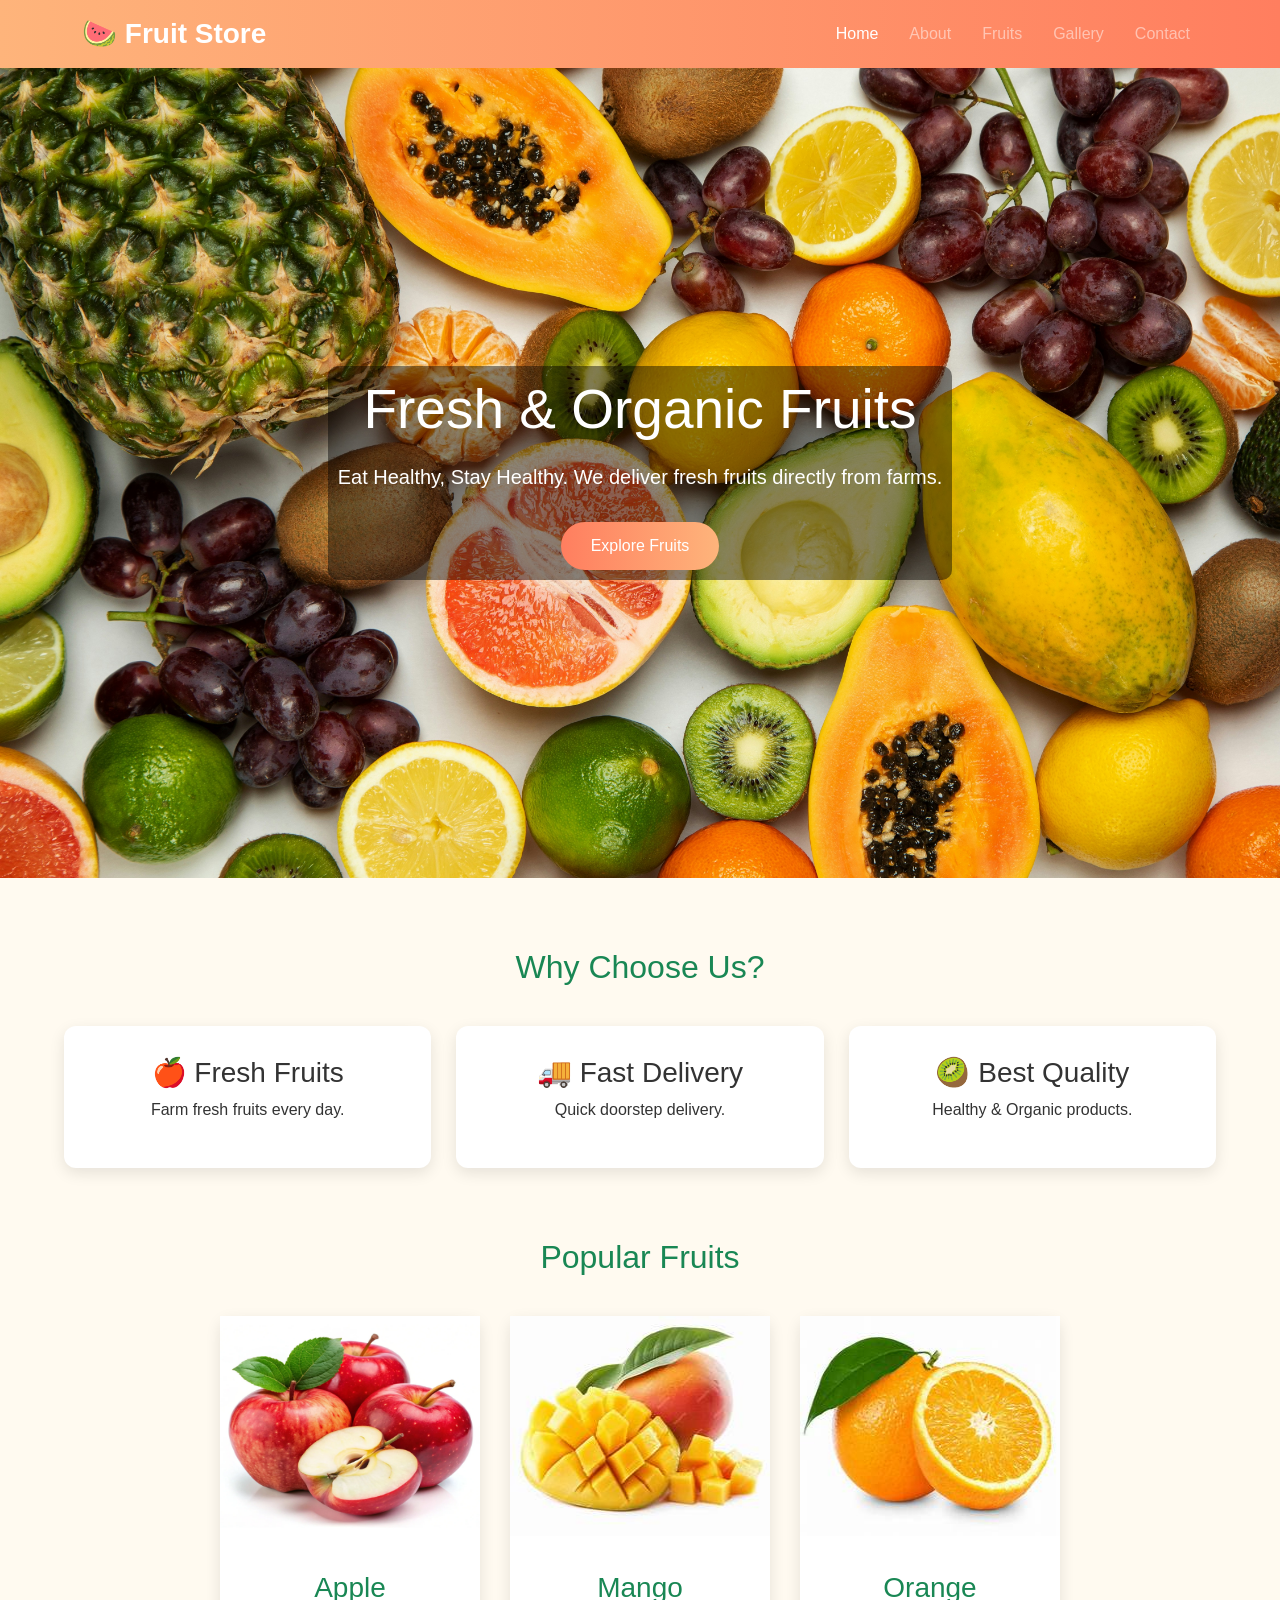
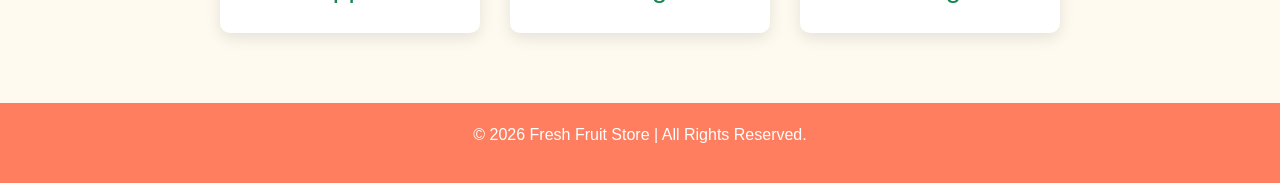
<file: index.html>
<!DOCTYPE html>
<html lang="en">
<head>
    <meta charset="UTF-8">
    <meta name="viewport" content="width=device-width, initial-scale=1.0">
    <title>Fresh Fruit Store</title>
    <link rel="stylesheet" href="https://cdn.jsdelivr.net/npm/bootstrap@4.5.3/dist/css/bootstrap.min.css" integrity="sha384-TX8t27EcRE3e/ihU7zmQxVncDAy5uIKz4rEkgIXeMed4M0jlfIDPvg6uqKI2xXr2" crossorigin="anonymous">
    <link href="https://cdn.jsdelivr.net/npm/bootstrap@5.3.3/dist/css/bootstrap.min.css" rel="stylesheet">
     <script src="https://cdn.jsdelivr.net/npm/bootstrap@5.3.3/dist/js/bootstrap.bundle.min.js"></script>
    <link rel="stylesheet" href="style.css">
</head>
<body>

  <nav class="navbar navbar-expand-lg navbar-dark sticky-top">
    <div class="container">
    <a class="navbar-brand fw-bold" href="index.html">🍉 Fruit Store</a>
         <button class="navbar-toggler" type="button"data-bs-toggle="collapse"data-bs-target="#menu">
            <span class="navbar-toggler-icon"></span>
        </button>
       <div class="collapse navbar-collapse justify-content-end" id="menu">
             <ul class="navbar-nav ms-auto">
               <li class="nav-item">
                    <a class="nav-link active" href="#">Home</a>
                </li>
                <li class="nav-item">
                    <a class="nav-link" href="about.html">About</a>
                </li>
                 <li class="nav-item">
                    <a class="nav-link" href="fruits.html">Fruits</a>
                </li>
                <li class="nav-item">
                    <a class="nav-link" href="gallary.html">Gallery</a>
                </li>
                <li class="nav-item">
                    <a class="nav-link" href="contact.html">Contact</a>
                </li>
            </ul>
        </div>
    </div>
</nav>

<section class="hero">

    <div class="hero-text">

        <h1 class="top">Fresh & Organic Fruits</h1>

        <p class="top">
            Eat Healthy, Stay Healthy.
            We deliver fresh fruits directly from farms.
        </p>

        <a href="fruits.html" class="hero-btn  top">
            Explore Fruits
        </a>

    </div>

</section>

<section class="features">

    <h2>Why Choose Us?</h2>

    <div class="feature-box">

        <div class="feature">
            <h3>🍎 Fresh Fruits</h3>
            <p>Farm fresh fruits every day.</p>
        </div>

        <div class="feature">
            <h3>🚚 Fast Delivery</h3>
            <p>Quick doorstep delivery.</p>
        </div>

        <div class="feature">
            <h3>🥝 Best Quality</h3>
            <p>Healthy & Organic products.</p>
        </div>

    </div>

</section>


<section class="popular">

<h2>Popular Fruits</h2>

<div class="fruit-container">

<div class="fruit-card">
<img src="assest/images/apples-9390176_1280.jpg" alt="">
<h3>Apple</h3>
</div>

<div class="fruit-card">
<img src="assest/images/mango.jpg" alt="">
<h3>Mango</h3>
</div>

<div class="fruit-card">
<img src="assest/images/orange.jpg" alt="">
<h3>Orange</h3>
</div>

</div>

</section>


<footer>

<p>© 2026 Fresh Fruit Store | All Rights Reserved.</p>

</footer>


</body>
</html>
</file>
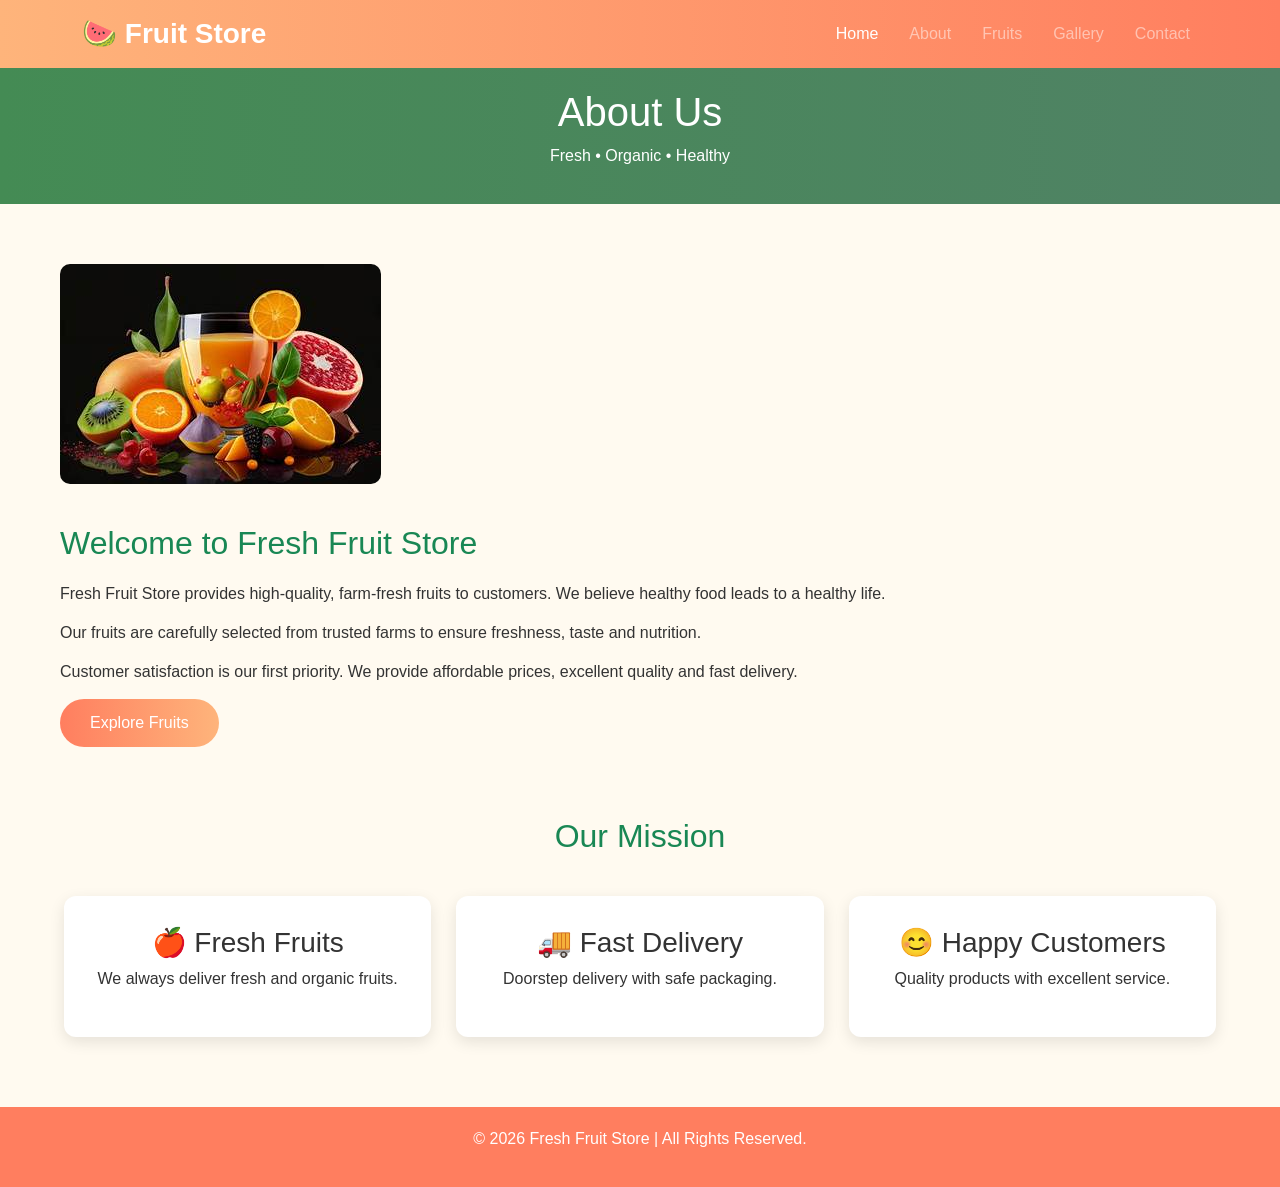
<file: about.html>
<!DOCTYPE html>
<html lang="en">
<head>
    <meta charset="UTF-8">
    <meta name="viewport" content="width=device-width, initial-scale=1.0">
    <title> Fresh Fruit Store</title>
    <link rel="stylesheet" href="https://cdn.jsdelivr.net/npm/bootstrap@4.5.3/dist/css/bootstrap.min.css" integrity="sha384-TX8t27EcRE3e/ihU7zmQxVncDAy5uIKz4rEkgIXeMed4M0jlfIDPvg6uqKI2xXr2" crossorigin="anonymous">
    <link href="https://cdn.jsdelivr.net/npm/bootstrap@5.3.3/dist/css/bootstrap.min.css" rel="stylesheet">
     <script src="https://cdn.jsdelivr.net/npm/bootstrap@5.3.3/dist/js/bootstrap.bundle.min.js"></script>
    <link rel="stylesheet" href="style.css">
</head>
<body>

  <nav class="navbar navbar-expand-lg navbar-dark sticky-top">
    <div class="container">
    <a class="navbar-brand fw-bold" href="index.html">🍉 Fruit Store</a>
         <button class="navbar-toggler" type="button"data-bs-toggle="collapse"data-bs-target="#menu">
            <span class="navbar-toggler-icon"></span>
        </button>
       <div class="collapse navbar-collapse justify-content-end" id="menu">
             <ul class="navbar-nav ms-auto">
               <li class="nav-item">
                    <a class="nav-link active" href="index.html">Home</a>
                </li>
                <li class="nav-item">
                    <a class="nav-link" href="#">About</a>
                </li>
                 <li class="nav-item">
                    <a class="nav-link" href="fruits.html">Fruits</a>
                </li>
                <li class="nav-item">
                    <a class="nav-link" href="gallary.html">Gallery</a>
                </li>
                <li class="nav-item">
                    <a class="nav-link" href="contact.html">Contact</a>
                </li>
            </ul>
        </div>
    </div>
</nav>



<section class="page-banner">

<h1>About Us</h1>

<p>Fresh • Organic • Healthy</p>

</section>


<section class="about-section">

<div class="about-image">

<img src="assest/images/about page.jpg" >

</div>

<div class="about-content">

<h2>Welcome to Fresh Fruit Store</h2>

<p>
Fresh Fruit Store provides high-quality, farm-fresh fruits to customers.
We believe healthy food leads to a healthy life.
</p>

<p>
Our fruits are carefully selected from trusted farms to ensure freshness,
taste and nutrition.
</p>

<p>
Customer satisfaction is our first priority. We provide affordable prices,
excellent quality and fast delivery.
</p>



<a href="fruits.html" class="hero-btn">Explore Fruits</a>

</div>

</section>



<section class="features">

<h2>Our Mission</h2>

<div class="feature-box">

<div class="feature">

<h3>🍎 Fresh Fruits</h3>

<p>We always deliver fresh and organic fruits.</p>

</div>

<div class="feature">

<h3>🚚 Fast Delivery</h3>

<p>Doorstep delivery with safe packaging.</p>

</div>

<div class="feature">

<h3>😊 Happy Customers</h3>

<p>Quality products with excellent service.</p>

</div>

</div>

</section>



<footer>

<p>© 2026 Fresh Fruit Store | All Rights Reserved.</p>

</footer>

</body>
</html>
</file>
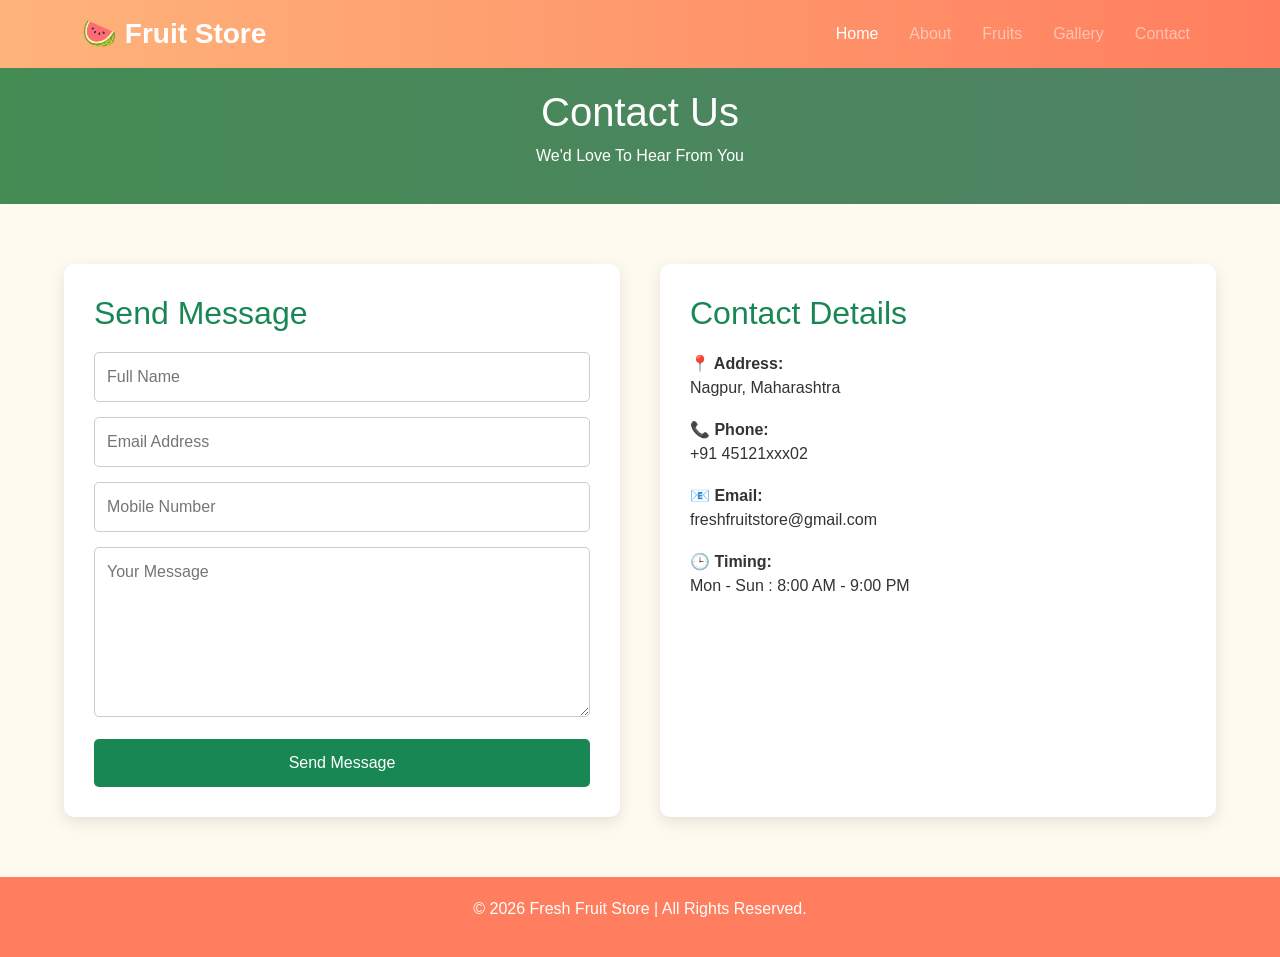
<file: contact.html>
<!DOCTYPE html>
<html lang="en">
<head>
<meta charset="UTF-8">
<meta name="viewport" content="width=device-width, initial-scale=1.0">
<title> Fresh Fruit Store</title>
<link rel="stylesheet" href="https://cdn.jsdelivr.net/npm/bootstrap@4.5.3/dist/css/bootstrap.min.css" integrity="sha384-TX8t27EcRE3e/ihU7zmQxVncDAy5uIKz4rEkgIXeMed4M0jlfIDPvg6uqKI2xXr2" crossorigin="anonymous">
<link href="https://cdn.jsdelivr.net/npm/bootstrap@5.3.3/dist/css/bootstrap.min.css" rel="stylesheet">
 <script src="https://cdn.jsdelivr.net/npm/bootstrap@5.3.3/dist/js/bootstrap.bundle.min.js"></script>
<link rel="stylesheet" href="style.css">
</head>
<body>
         <nav class="navbar navbar-expand-lg navbar-dark sticky-top">
    <div class="container">
    <a class="navbar-brand fw-bold" href="index.html">🍉 Fruit Store</a>
         <button class="navbar-toggler" type="button"data-bs-toggle="collapse"data-bs-target="#menu">
            <span class="navbar-toggler-icon"></span>
        </button>
       <div class="collapse navbar-collapse justify-content-end" id="menu">
             <ul class="navbar-nav ms-auto">
               <li class="nav-item">
                    <a class="nav-link active" href="index.html">Home</a>
                </li>
                <li class="nav-item">
                    <a class="nav-link" href="about.html">About</a>
                </li>
                 <li class="nav-item">
                    <a class="nav-link" href="fruits.html">Fruits</a>
                </li>
                <li class="nav-item">
                    <a class="nav-link" href="gallary.html">Gallery</a>
                </li>
                <li class="nav-item">
                    <a class="nav-link" href="#">Contact</a>
                </li>
            </ul>
        </div>
    </div>
</nav>



<section class="page-banner">

          <h1>Contact Us</h1>

          <p>We'd Love To Hear From You</p>

</section>



<section class="contact-section">

                     <div class="contact-form">

                          <h2>Send Message</h2>

        <form>

               <input type="text" placeholder="Full Name" required>

               <input type="email" placeholder="Email Address" required>

               <input type="tel" placeholder="Mobile Number" required>

               <textarea rows="6" placeholder="Your Message"></textarea>

                <button type="submit">Send Message</button>

</form>

</div>

<div class="contact-info">

        <h2>Contact Details</h2>

             <p><strong>📍 Address:</strong><br>
                Nagpur, Maharashtra</p>

             <p><strong>📞 Phone:</strong><br>
               +91 45121xxx02</p>

             <p><strong>📧 Email:</strong><br>
                    freshfruitstore@gmail.com</p>

             <p><strong>🕒 Timing:</strong><br>
                  Mon - Sun : 8:00 AM - 9:00 PM</p>

</div>

</section>



<footer>

<p>© 2026 Fresh Fruit Store | All Rights Reserved.</p>

</footer>


</body>
</html>
</file>
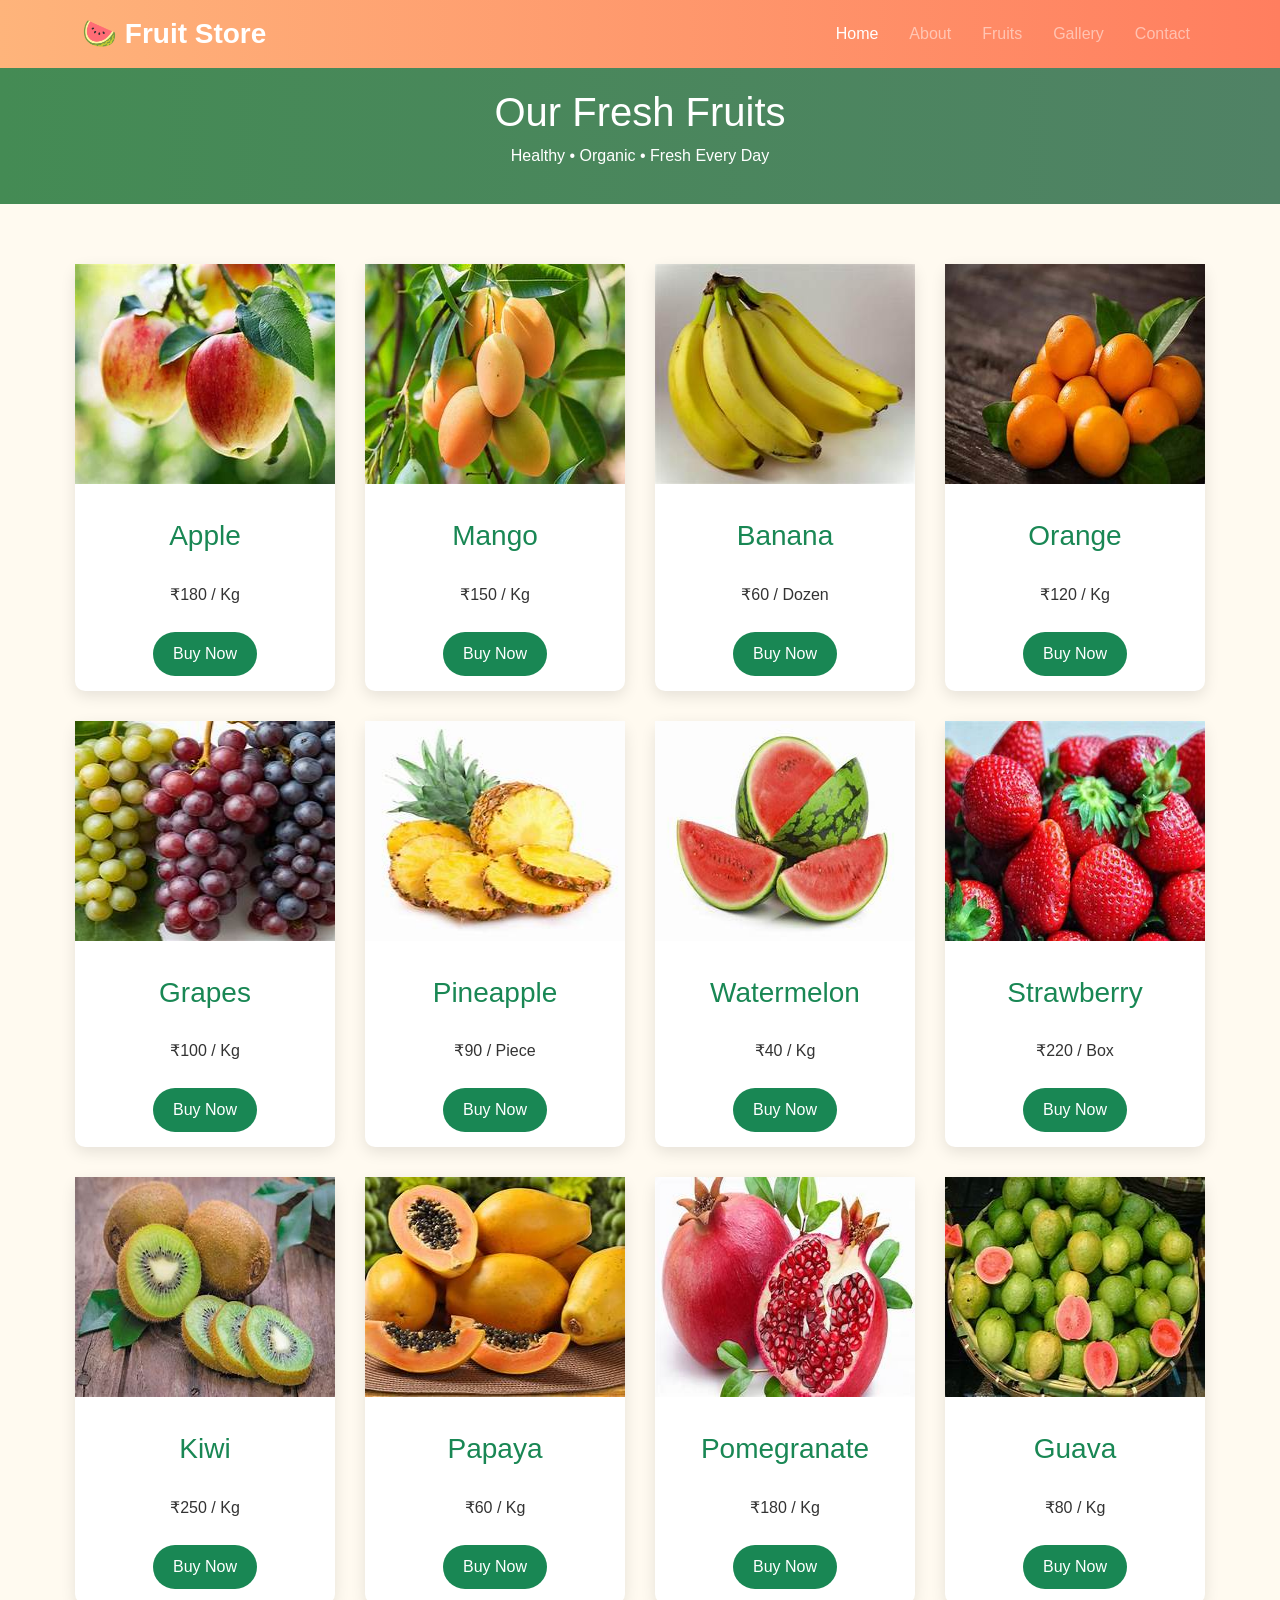
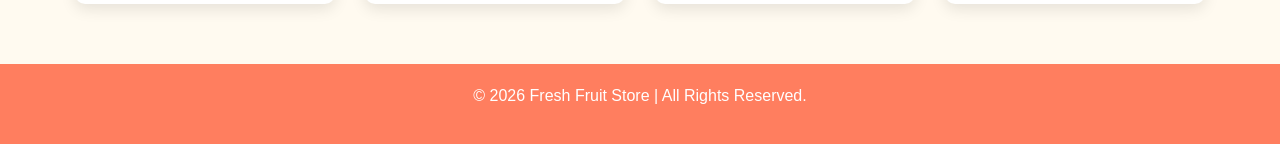
<file: fruits.html>
<!DOCTYPE html>
<html lang="en">
<head>
<meta charset="UTF-8">
<meta name="viewport" content="width=device-width, initial-scale=1.0">
<title> Fresh Fruit Store</title>
<link rel="stylesheet" href="https://cdn.jsdelivr.net/npm/bootstrap@4.5.3/dist/css/bootstrap.min.css" integrity="sha384-TX8t27EcRE3e/ihU7zmQxVncDAy5uIKz4rEkgIXeMed4M0jlfIDPvg6uqKI2xXr2" crossorigin="anonymous">
<link href="https://cdn.jsdelivr.net/npm/bootstrap@5.3.3/dist/css/bootstrap.min.css" rel="stylesheet">
 <script src="https://cdn.jsdelivr.net/npm/bootstrap@5.3.3/dist/js/bootstrap.bundle.min.js"></script>
<link rel="stylesheet" href="style.css">
</head>
<body>

  <nav class="navbar navbar-expand-lg navbar-dark sticky-top">
    <div class="container">
    <a class="navbar-brand fw-bold" href="index.html">🍉 Fruit Store</a>
         <button class="navbar-toggler" type="button"data-bs-toggle="collapse"data-bs-target="#menu">
            <span class="navbar-toggler-icon"></span>
        </button>
       <div class="collapse navbar-collapse justify-content-end" id="menu">
             <ul class="navbar-nav ms-auto">
               <li class="nav-item">
                    <a class="nav-link active" href="index.html">Home</a>
                </li>
                <li class="nav-item">
                    <a class="nav-link" href="about.html">About</a>
                </li>
                 <li class="nav-item">
                    <a class="nav-link" href="#">Fruits</a>
                </li>
                <li class="nav-item">
                    <a class="nav-link" href="gallary.html">Gallery</a>
                </li>
                <li class="nav-item">
                    <a class="nav-link" href="contact.html">Contact</a>
                </li>
            </ul>
        </div>
    </div>
</nav>



<section class="page-banner">

         <h1>Our Fresh Fruits</h1>

        <p>Healthy • Organic • Fresh Every Day</p>

</section>



<section class="fruit-section">

<div class="fruit-card">
    <img src="assest/images/apple2.jpg">
    <h3>Apple</h3>
    <p>₹180 / Kg</p>
    <a href="#">Buy Now</a>
</div>

<div class="fruit-card">
    <img src="assest/images/mango2.jpg">
    <h3>Mango</h3>
    <p>₹150 / Kg</p>
    <a href="#">Buy Now</a>
</div>

<div class="fruit-card">
    <img src="assest/images/banana.jpg">
    <h3>Banana</h3>
    <p>₹60 / Dozen</p>
    <a href="#">Buy Now</a>
</div>

<div class="fruit-card">
    <img src="assest/images/oramge2.jpg">
    <h3>Orange</h3>
    <p>₹120 / Kg</p>
    <a href="#">Buy Now</a>
</div>

<div class="fruit-card">
    <img src="assest/images/grapes.jpg">
    <h3>Grapes</h3>
    <p>₹100 / Kg</p>
    <a href="#">Buy Now</a>
</div>

<div class="fruit-card">
   <img src="assest/images/annas.jpg">
   <h3>Pineapple</h3>
   <p>₹90 / Piece</p>
   <a href="#">Buy Now</a>
</div>

<div class="fruit-card">
    <img src="assest/images/watermillin.jpg">
    <h3>Watermelon</h3>
    <p>₹40 / Kg</p>
    <a href="#">Buy Now</a>
</div>

<div class="fruit-card">
   <img src="assest/images/straberry.jpg">
   <h3>Strawberry</h3>
   <p>₹220 / Box</p>
   <a href="#">Buy Now</a>
</div>

<div class="fruit-card">
   <img src="assest/images/kiwi.jpg">
   <h3>Kiwi</h3>
   <p>₹250 / Kg</p>
   <a href="#">Buy Now</a>
</div>

<div class="fruit-card">
   <img src="assest/images/papaya.jpg">
   <h3>Papaya</h3>
   <p>₹60 / Kg</p>
   <a href="#">Buy Now</a>
</div>

<div class="fruit-card">
    <img src="assest/images/anar.jpg">
    <h3>Pomegranate</h3>
    <p>₹180 / Kg</p>
    <a href="#">Buy Now</a>
</div>

<div class="fruit-card">
    <img src="assest/images/peru.jpg">
    <h3>Guava</h3>
    <p>₹80 / Kg</p>
    <a href="#">Buy Now</a>
</div>

</section>

<footer>

<p>© 2026 Fresh Fruit Store | All Rights Reserved.</p>

</footer>



</body>
</html>
</file>
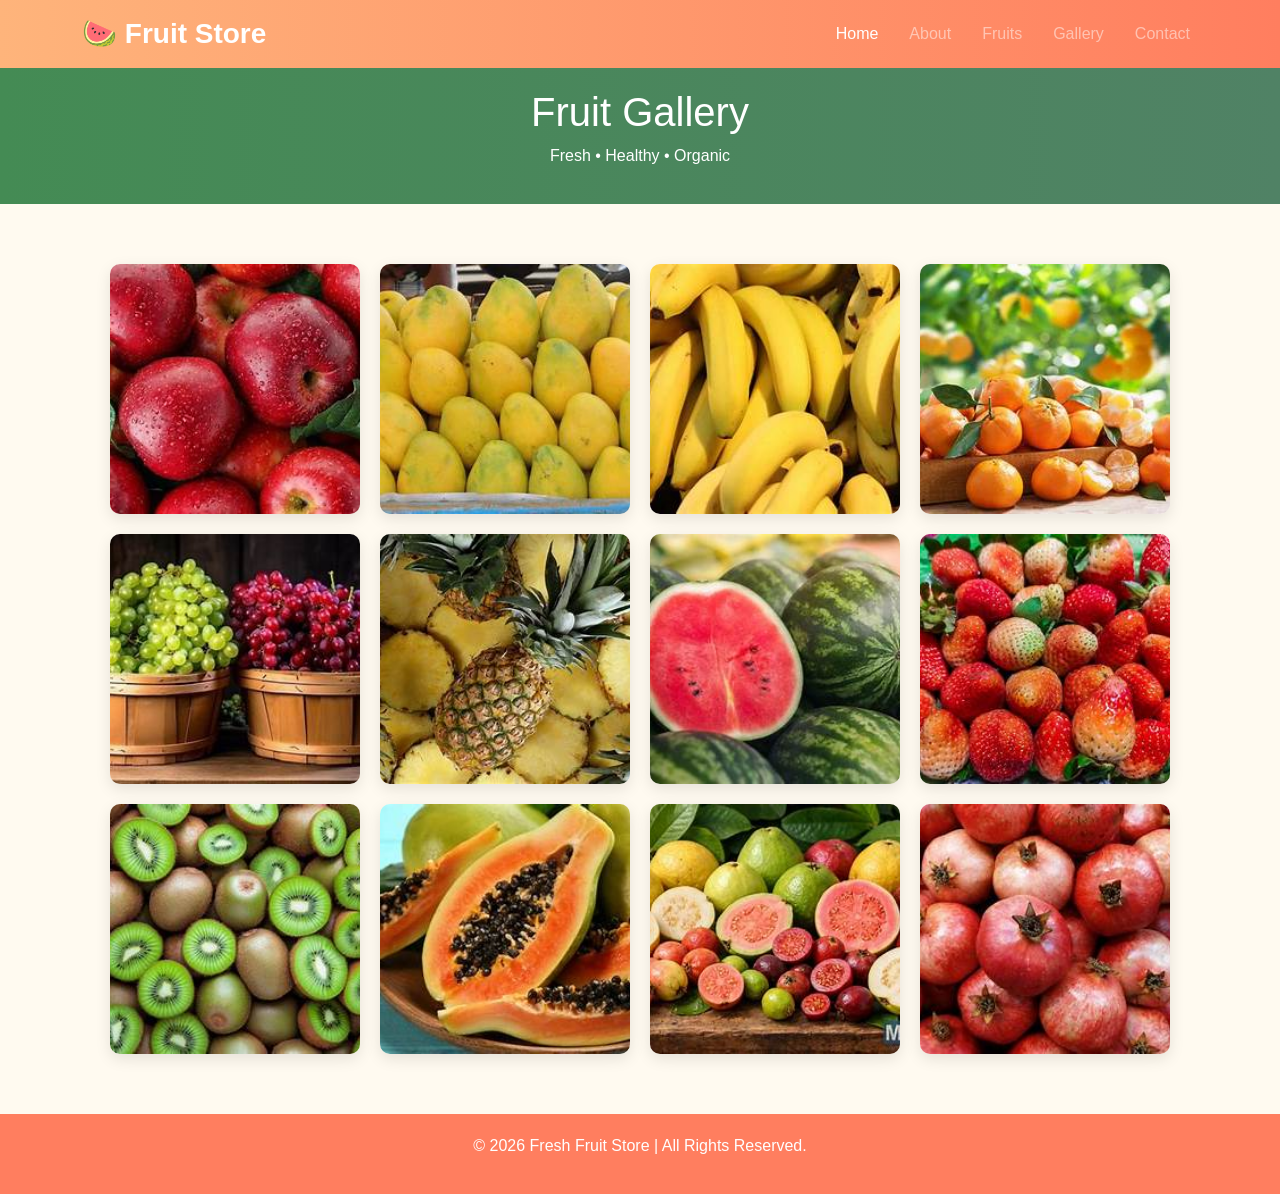
<file: gallary.html>
<!DOCTYPE html>
<html lang="en">
<head>
<meta charset="UTF-8">
<meta name="viewport" content="width=device-width, initial-scale=1.0">
<title> Fresh Fruit Store</title>
<link rel="stylesheet" href="https://cdn.jsdelivr.net/npm/bootstrap@4.5.3/dist/css/bootstrap.min.css" integrity="sha384-TX8t27EcRE3e/ihU7zmQxVncDAy5uIKz4rEkgIXeMed4M0jlfIDPvg6uqKI2xXr2" crossorigin="anonymous">
<link href="https://cdn.jsdelivr.net/npm/bootstrap@5.3.3/dist/css/bootstrap.min.css" rel="stylesheet">
 <script src="https://cdn.jsdelivr.net/npm/bootstrap@5.3.3/dist/js/bootstrap.bundle.min.js"></script>
<link rel="stylesheet" href="style.css">
</head>
<body>

    <nav class="navbar navbar-expand-lg navbar-dark sticky-top">
    <div class="container">
    <a class="navbar-brand fw-bold" href="index.html">🍉 Fruit Store</a>
         <button class="navbar-toggler" type="button"data-bs-toggle="collapse"data-bs-target="#menu">
            <span class="navbar-toggler-icon"></span>
        </button>
       <div class="collapse navbar-collapse justify-content-end" id="menu">
             <ul class="navbar-nav ms-auto">
               <li class="nav-item">
                    <a class="nav-link active" href="index.html">Home</a>
                </li>
                <li class="nav-item">
                    <a class="nav-link" href="about.html">About</a>
                </li>
                 <li class="nav-item">
                    <a class="nav-link" href="fruits.html">Fruits</a>
                </li>
                <li class="nav-item">
                    <a class="nav-link" href="#">Gallery</a>
                </li>
                <li class="nav-item">
                    <a class="nav-link" href="contact.html">Contact</a>
                </li>
            </ul>
        </div>
    </div>
</nav>



<section class="page-banner">

<h1>Fruit Gallery</h1>

<p>Fresh • Healthy • Organic</p>

</section>



<section class="gallery-section">

<div class="gallery-item">
    <img src="assest/images/gallary1.jpg" >
</div>

<div class="gallery-item">
    <img src="assest/images/gallary2.jpg" >
</div>

<div class="gallery-item">
    <img src="assest/images/gallary3.jpg">
</div>

<div class="gallery-item">
    <img src="assest/images/gallary4.jpg" >
</div>

<div class="gallery-item">
    <img src="assest/images/gallary5.jpg" >
</div>

<div class="gallery-item">
    <img src="assest/images/gallary6.jpg" >
</div>

<div class="gallery-item">
    <img src="assest/images/gallary7.jpg" >
</div>

<div class="gallery-item">
    <img src="assest/images/gallary8.jpg">
</div>

<div class="gallery-item">
    <img src="assest/images/gallary9.jpg">
</div>

<div class="gallery-item">
    <img src="assest/images/gallary10.jpg" >
</div>

<div class="gallery-item">
    <img src="assest/images/gallary11.jpg" >
</div>

<div class="gallery-item">
    <img src="assest/images/gallary12.jpg" >
</div>

</section>

<footer>

<p>© 2026 Fresh Fruit Store | All Rights Reserved.</p>

</footer>



</body>
</html>
</file>
<file: style.css>
*{
    margin:0;
    padding:0;
    box-sizing:border-box;
    font-family: 'Segoe UI', Tahoma, Geneva, Verdana, sans-serif;
}
body{
    background: rgb(255, 250, 240);
    color:rgb(51, 51, 51);
}

/* Navbar */
 .navbar{
    background: linear-gradient(90deg,  rgb(254, 180, 123), rgb(255, 126, 95)) !important;
 }
.navbar-brand{
    font-size: 22px;
}
.nav-link{
    margin-left:15px;
    transition:.3s;
}
.nav-link:hover{
    color:rgb(144, 39, 7) !important;
}

/* Hero */
.hero{
    width:100%;
    height:90vh;
    background-image: url(assest/images/home\ page\ fruits.jpg);
    background-size: cover;
    display:flex;
    justify-content:center;
    align-items:center;
    text-align:center;
    position:relative;
    /* border: 1px solid black; */
}
.hero::before{
    position:absolute;
    width:100%;
    height:100%;
    background:rgba(0,0,0,.45);
}
.hero-text{
    /* border: 1px solid black; */
    position:relative;
    color:rgb(255, 255, 255);
    background:rgba(0,0,0,.45);
    padding: 10px;
    border-radius: 10px;
}

.hero-text h1{
    font-size:30px;
    /* margin-bottom:20px; */
}
.hero-text p{
    font-size:15px;
    /* margin-bottom:30px; */
}
.hero-btn{
    display:inline-block;
    text-decoration:none;
    background: linear-gradient(90deg, rgb(255, 126, 95), rgb(254, 180, 123));
    color:rgb(255, 255, 255);
    padding: 10px 22px;
    border-radius:30px;
    transition:.3s;
}
.hero-btn:hover{
    background:rgb(255, 195, 172);
}

/* Features */
.features{
    width:90%;
    margin:70px auto;
    text-align:center;
}
.features h2{
    color:rgb(25, 135, 84);
    margin-bottom:40px;
}
.feature-box{
    display:flex;
    justify-content:space-between;
    gap:25px;
    flex-wrap:wrap;
    align-items: center;
    flex-direction:column;
}
.feature{
    flex:1;
    width:250px;
    background:rgb(255, 255, 255);
    padding:30px;
    border-radius:12px;
    box-shadow:0 5px 15px rgba(0,0,0,.1);
    transition:.3s;
}
.feature:hover{
    transform:translateY(-8px);
}

/* Popular Fruits */

.popular{
    width:90%;
    margin:70px auto;
    text-align:center;
}
.popular h2{
    color:rgb(25, 135, 84);
    margin-bottom:40px;
}
.fruit-container{
    display:flex;
    justify-content:center;
    gap:30px;
    flex-wrap:wrap;
    flex-direction:column;
    align-items:center;
}
.fruit-card{
    width:300px;
    background:rgb(255, 255, 255);
    border-radius:12px;
    box-shadow:0 5px 15px rgba(0,0,0,.1);
    transition:.3s;
}
.fruit-card:hover{
    transform:translateY(-8px);
}
.fruit-card img{
    width:100%;
    height:230px;
}
.fruit-card h3{
    padding:20px;
    color:rgb(25, 135, 84);
}

/* Footer */

footer{
    background: rgb(255, 126, 95);
    color:rgb(255, 255, 255);
    text-align:center;
    padding:20px;
    margin-top:60px;
}
.top{
    animation-name: animTop;
    animation-duration: 2s;
    position: relative;
    left: 0;
}

@keyframes animTop {
    from{
       top: -1000px;
       transform: rotate(0);

    }
    to{
        top: 0;
        transform: rotate(360deg);

    }
    
}


@media(min-width:768px){
.hero-text h1{
    font-size:38px;
}
.hero-text p{
    font-size:17px;
}
.feature-box{
    flex-direction:row;
}
.fruit-container{
    flex-direction:row;
    align-items:center;
}
}

@media(min-width:1024px){

.hero-text h1{
    font-size:55px;
    margin-bottom: 20px;
}
.hero-text p{
    font-size:20px;
    margin-bottom: 30px;
}
.hero-btn{
    padding:12px 30px;
}
.navbar-brand{
    font-size:28px;
}
}


/* About Page */

.page-banner{
    background: linear-gradient(90deg, rgb(68, 139, 84), rgb(80, 130, 101));
    color:rgb(255, 255, 255);
    text-align:center;
    padding:20px;
}
.about-section{
    width:90%;
    margin:60px;
    display:flex;
    justify-content:space-between;
    align-items:center;
    gap:40px;
    flex-wrap:wrap;
}
.about-image{
    /* border: 1px solid black; */
    order:0;
}
.about-image img{
    width:100%;
    border-radius:10px;
}
.about-content{
    order:1;
}
.about-content h2{
    color:rgb(25, 135, 84);
    margin-bottom:20px;
}
.about-content p{
    margin-bottom:15px;
}

@media(max-width:768px){

.about-section{
    flex-direction:column;
    text-align:center;
    margin: 18px;
   
}
}

/* Fruits Page */

.fruit-section{
    width:90%;
    margin:60px auto;
    display:flex;
    justify-content:center;
    flex-wrap:wrap;
    gap:30px;
}
.fruit-card{
    width:260px;
    background:rgb(255, 255, 255);
    border-radius:10px;
    box-shadow:0 5px 15px rgba(0,0,0,.1);
    text-align:center;
    transition:.3s;
}
.fruit-card:hover{
    transform:translateY(-8px);
}
.fruit-card img{
    width:100%;
    height:220px;
    background-size: cover;
}
.fruit-card h3{
    color:rgb(25, 135, 84);
    margin-top:15px;
}
.fruit-card p{
    margin:10px;
}
.fruit-card a{
    display:inline-block;
    margin:15px;
    padding:10px 20px;
    background:rgb(25, 135, 84);
    color:rgb(255, 255, 255);
    text-decoration:none;
    border-radius:25px;
}
.fruit-card a:hover{
    background:rgb(20, 108, 67);
}

@media(max-width:768px){
    .fruit-card{
        width:100%;
        max-width:320px;
    }
}


/* Gallery */

.gallery-section{
    width:90%;
    margin:60px auto;
    display:flex;
    flex-wrap: wrap;
    justify-content: center;
    gap:20px;
}
.gallery-item{
    width: 250px;
    overflow:hidden;
    border-radius:10px;
    box-shadow:0 5px 15px rgba(0,0,0,.1);
   
}
.gallery-item img{
    width:100%;
    height:250px;
    transition:.4s;
    display: block;
    object-fit: cover;
}
.gallery-item:hover img{
    transform:scale(1.08);
}
 
/* Contact Page */

.contact-section{
    width:90%;
    margin:60px auto;
    display:flex;
    gap:40px;
    flex-wrap:wrap;
}
.contact-form,.contact-info{
    flex:1;
    min-width:300px;
    background:rgb(255, 255, 255);
    padding:30px;
    border-radius:10px;
    box-shadow:0 5px 15px rgba(0,0,0,.1);
}
.contact-form h2,.contact-info h2{
    color:rgb(25, 135, 84);
    margin-bottom:20px;
}
.contact-form input,.contact-form textarea{
    width:100%;
    padding:12px;
    margin-bottom:15px;
    border:1px solid rgb(204, 204, 204);
    border-radius:5px;
    outline:none;
}
.contact-form button{
    width:100%;
    padding:12px;
    border:none;
    background:rgb(25, 135, 84);
    color:rgb(255, 255, 255);
    font-size:16px;
    border-radius:5px;
    transition:.3s;
}
.contact-form button:hover{
    background:rgb(20, 108, 67);
}
.contact-info p{
    margin:18px 0;
}

@media(max-width:768px){

.contact-section{
    flex-direction:column;
}

}
</file>
